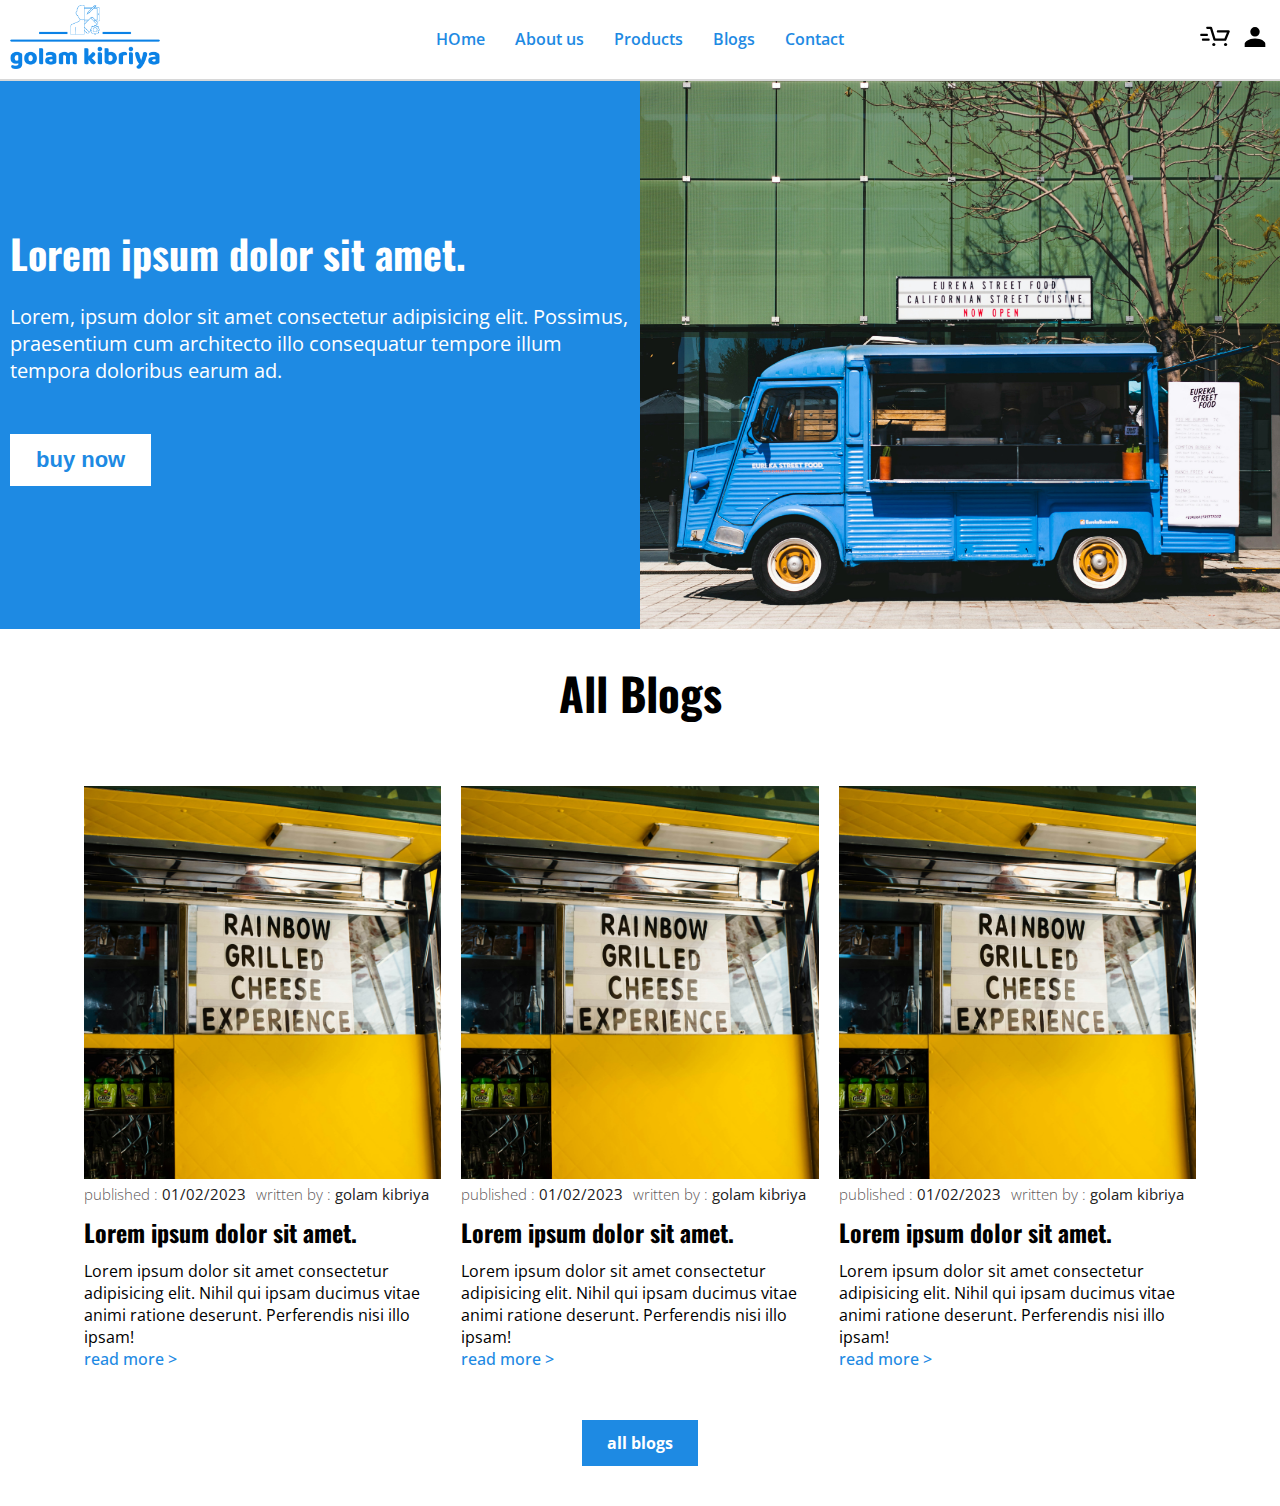
<file: index.html>
<!DOCTYPE html>
<html lang="en">

<head>
    <meta charset="UTF-8">
    <meta name="viewport" content="width=device-width, initial-scale=1.0">
    <title>Landing Page</title>
    <link rel="stylesheet" href="assets/css/style.css">
</head>

<body>
    <nav>
        <div class="wrapper container">
            <div class="logo">
                <a href="">
                    <img src="assets/images/logo/logo.png" alt="">
                </a>
            </div>
            <div class="menu">
                <ul>
                    <li><a href="index.html">HOme</a></li>
                    <li><a href="#">About us</a></li>
                    <li><a href="#">Products</a></li>
                    <li><a href="#">Blogs</a></li>
                    <li><a href="#">Contact</a></li>
                </ul>
            </div>
            <div class="cart">
                <a href="">
                    <img src="assets/images/icons/buy.svg" alt="">
                </a>
                <a href="">
                    <img src="assets/images/icons/person.svg" alt="">
                </a>

            </div>
        </div>
    </nav>

    <header>
        <div class="container hero-banner">
            <div class="col col-1">
                <div>
                    <h2>Lorem ipsum dolor sit amet.</h2>
                    <p>Lorem, ipsum dolor sit amet consectetur adipisicing elit. Possimus, praesentium cum architecto
                        illo
                        consequatur tempore illum tempora doloribus earum ad.</p>
                </div>
                <button class="btn">buy now</button>
            </div>
            <div class="col col-2">
                <img class="hero-img" src="assets/images/hero-banner.jpg" alt="">
            </div>
        </div>
    </header>
    <section class="blog-section container">
        <div class="section-title">
            <h2>All Blogs</h2>
        </div>

        <div class="blogs">

            <div class="blog"> <img src="assets/images/blog1.jpg" alt="">
                <div class="blog-content">
                    <ul class="info">
                        <li>published : <span>01/02/2023</span> </li>
                        <li> written by : <span> golam kibriya</span></li>
                    </ul>
                    <h2>Lorem ipsum dolor sit amet.</h2>
                    <p>Lorem ipsum dolor sit amet consectetur adipisicing elit. Nihil qui ipsam ducimus vitae animi
                        ratione deserunt. Perferendis nisi illo ipsam!</p>
                </div>


                <a href="" class="blog-btn"> read more ></a>
            </div>

            <div class="blog"> <img src="assets/images/blog1.jpg" alt="">
                <div class="blog-content">
                    <ul class="info">
                        <li>published : <span>01/02/2023</span> </li>
                        <li> written by : <span> golam kibriya</span></li>
                    </ul>
                    <h2>Lorem ipsum dolor sit amet.</h2>
                    <p>Lorem ipsum dolor sit amet consectetur adipisicing elit. Nihil qui ipsam ducimus vitae animi
                        ratione deserunt. Perferendis nisi illo ipsam!</p>
                </div>


                <a href="" class="blog-btn"> read more ></a>
            </div>

            <div class="blog"> <img src="assets/images/blog1.jpg" alt="">
                <div class="blog-content">
                    <ul class="info">
                        <li>published : <span>01/02/2023</span> </li>
                        <li> written by : <span> golam kibriya</span></li>
                    </ul>
                    <h2>Lorem ipsum dolor sit amet.</h2>
                    <p>Lorem ipsum dolor sit amet consectetur adipisicing elit. Nihil qui ipsam ducimus vitae animi
                        ratione deserunt. Perferendis nisi illo ipsam!</p>
                </div>


                <a href="" class="blog-btn"> read more ></a>
            </div>


        </div>
        <div class="blogs-btn"> <a href="blogs.html" class="btn">all blogs</a></div>
    </section>
</body>

</html>
</file>
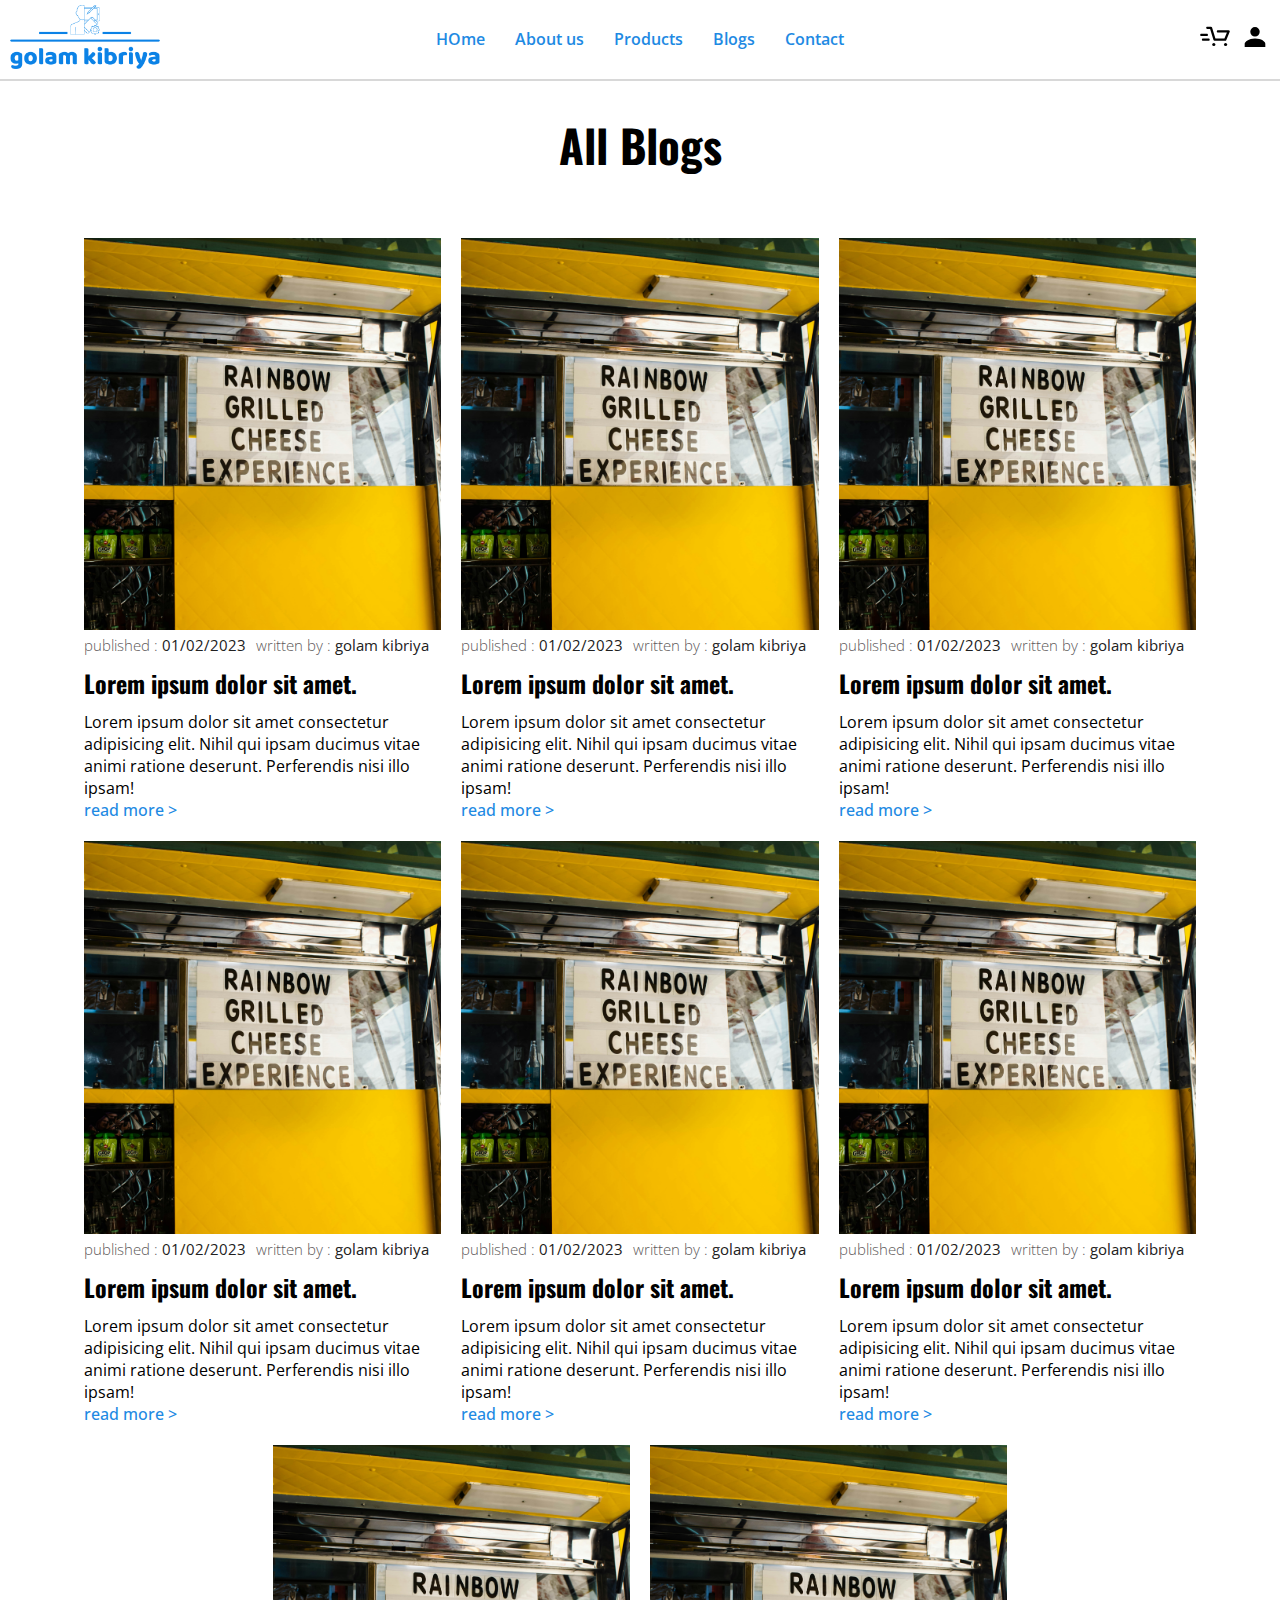
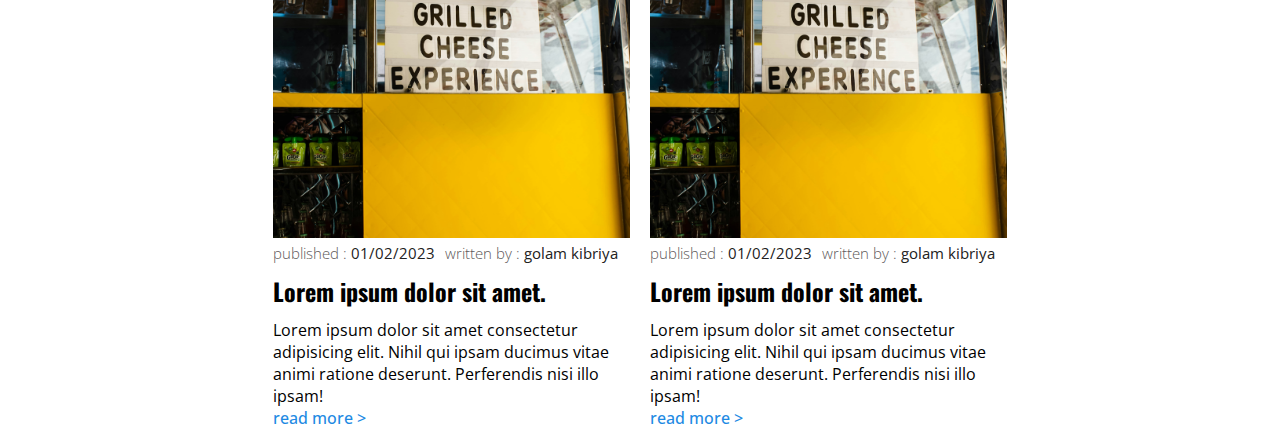
<file: blogs.html>
<!DOCTYPE html>
<html lang="en">

<head>
    <meta charset="UTF-8">
    <meta name="viewport" content="width=device-width, initial-scale=1.0">
    <title>Landing Page</title>
    <link rel="stylesheet" href="assets/css/style.css">
</head>

<body>
    <nav>
        <div class="wrapper container">
            <div class="logo">
                <a href="">
                    <img src="assets/images/logo/logo.png" alt="">
                </a>
            </div>
            <div class="menu">
                <ul>
                    <li><a href="index.html">HOme</a></li>
                    <li><a href="#">About us</a></li>
                    <li><a href="#">Products</a></li>
                    <li><a href="#">Blogs</a></li>
                    <li><a href="#">Contact</a></li>
                </ul>
            </div>
            <div class="cart">
                <a href="">
                    <img src="assets/images/icons/buy.svg" alt="">
                </a>
                <a href="">
                    <img src="assets/images/icons/person.svg" alt="">
                </a>

            </div>
        </div>
    </nav>


    <section class="blog-section container">
        <div class="section-title">
            <h2>All Blogs</h2>
        </div>

        <div class="blogs">

            <div class="blog">
                <img src="assets/images/blog1.jpg" alt="">
                <div class="blog-content">
                    <ul class="info">
                        <li>published : <span>01/02/2023</span> </li>
                        <li> written by : <span> golam kibriya</span></li>
                    </ul>
                    <h2>Lorem ipsum dolor sit amet.</h2>
                    <p>Lorem ipsum dolor sit amet consectetur adipisicing elit. Nihil qui ipsam ducimus vitae animi
                        ratione deserunt. Perferendis nisi illo ipsam!</p>
                </div>


                <a href="" class="blog-btn"> read more ></a>
            </div>

            <div class="blog"> <img src="assets/images/blog1.jpg" alt="">
                <div class="blog-content">
                    <ul class="info">
                        <li>published : <span>01/02/2023</span> </li>
                        <li> written by : <span> golam kibriya</span></li>
                    </ul>
                    <h2>Lorem ipsum dolor sit amet.</h2>
                    <p>Lorem ipsum dolor sit amet consectetur adipisicing elit. Nihil qui ipsam ducimus vitae animi
                        ratione deserunt. Perferendis nisi illo ipsam!</p>
                </div>


                <a href="" class="blog-btn"> read more ></a>
            </div>

            <div class="blog"> <img src="assets/images/blog1.jpg" alt="">
                <div class="blog-content">
                    <ul class="info">
                        <li>published : <span>01/02/2023</span> </li>
                        <li> written by : <span> golam kibriya</span></li>
                    </ul>
                    <h2>Lorem ipsum dolor sit amet.</h2>
                    <p>Lorem ipsum dolor sit amet consectetur adipisicing elit. Nihil qui ipsam ducimus vitae animi
                        ratione deserunt. Perferendis nisi illo ipsam!</p>
                </div>


                <a href="" class="blog-btn"> read more ></a>
            </div>

            <div class="blog"> <img src="assets/images/blog1.jpg" alt="">
                <div class="blog-content">
                    <ul class="info">
                        <li>published : <span>01/02/2023</span> </li>
                        <li> written by : <span> golam kibriya</span></li>
                    </ul>
                    <h2>Lorem ipsum dolor sit amet.</h2>
                    <p>Lorem ipsum dolor sit amet consectetur adipisicing elit. Nihil qui ipsam ducimus vitae animi
                        ratione deserunt. Perferendis nisi illo ipsam!</p>
                </div>


                <a href="" class="blog-btn"> read more ></a>
            </div>

            <div class="blog"> <img src="assets/images/blog1.jpg" alt="">
                <div class="blog-content">
                    <ul class="info">
                        <li>published : <span>01/02/2023</span> </li>
                        <li> written by : <span> golam kibriya</span></li>
                    </ul>
                    <h2>Lorem ipsum dolor sit amet.</h2>
                    <p>Lorem ipsum dolor sit amet consectetur adipisicing elit. Nihil qui ipsam ducimus vitae animi
                        ratione deserunt. Perferendis nisi illo ipsam!</p>
                </div>


                <a href="" class="blog-btn"> read more ></a>
            </div>

            <div class="blog"> <img src="assets/images/blog1.jpg" alt="">
                <div class="blog-content">
                    <ul class="info">
                        <li>published : <span>01/02/2023</span> </li>
                        <li> written by : <span> golam kibriya</span></li>
                    </ul>
                    <h2>Lorem ipsum dolor sit amet.</h2>
                    <p>Lorem ipsum dolor sit amet consectetur adipisicing elit. Nihil qui ipsam ducimus vitae animi
                        ratione deserunt. Perferendis nisi illo ipsam!</p>
                </div>


                <a href="" class="blog-btn"> read more ></a>
            </div>

            <div class="blog"> <img src="assets/images/blog1.jpg" alt="">
                <div class="blog-content">
                    <ul class="info">
                        <li>published : <span>01/02/2023</span> </li>
                        <li> written by : <span> golam kibriya</span></li>
                    </ul>
                    <h2>Lorem ipsum dolor sit amet.</h2>
                    <p>Lorem ipsum dolor sit amet consectetur adipisicing elit. Nihil qui ipsam ducimus vitae animi
                        ratione deserunt. Perferendis nisi illo ipsam!</p>
                </div>


                <a href="" class="blog-btn"> read more ></a>
            </div>

            <div class="blog"> <img src="assets/images/blog1.jpg" alt="">
                <div class="blog-content">
                    <ul class="info">
                        <li>published : <span>01/02/2023</span> </li>
                        <li> written by : <span> golam kibriya</span></li>
                    </ul>
                    <h2>Lorem ipsum dolor sit amet.</h2>
                    <p>Lorem ipsum dolor sit amet consectetur adipisicing elit. Nihil qui ipsam ducimus vitae animi
                        ratione deserunt. Perferendis nisi illo ipsam!</p>
                </div>


                <a href="" class="blog-btn"> read more ></a>
            </div>


        </div>

    </section>
</body>

</html>
</file>
<file: assets/css/style.css>
@import url('https://fonts.googleapis.com/css2?family=Open+Sans:ital,wght@0,300..800;1,300..800&family=Oswald:wght@200..700&display=swap');

* {
    padding: 0;
    margin: 0;
    box-sizing: border-box;
}

:root {
    --color-primary: #1e8ae3;
    --color-secondary: '';
    --color-light: #fff;
    --color-dark: '';
}

body {
    font-family: "Open Sans", sans-serif;
}

h1,
h2,
h3 {
    font-family: "Oswald", sans-serif;
}

img {
    max-width: 100%;
}

ul {
    list-style: none;
}

.btn {
    border: none;
    padding: 12px 25px;
    cursor: pointer;
    font-weight: 700;

}

.container {
    max-width: 1400px;
    width: 100%;
    margin: 0 auto;
}

.wrapper {
    display: flex;
    flex-wrap: wrap;
    align-items: center;
    padding: 5px 10px;
    border-bottom: 2px solid #00000027;
}

.wrapper .logo {
    flex-basis: 20%;
}

.wrapper .logo img {
    width: 150px;
}

.wrapper .menu {
    flex-basis: 60%;
}

.wrapper .menu ul {
    display: flex;
    flex-wrap: wrap;
    align-items: center;
    justify-content: center;
    list-style: none;
}

.wrapper .menu ul a {
    text-decoration: none;
    color: var(--color-primary);
    font-weight: 600;
    padding: 8px 10px;
    margin: 0 5px;
    position: relative;

}

.wrapper .menu ul a::after {
    content: "";
    position: absolute;
    width: 0%;
    height: 2px;
    left: 0;
    bottom: 0px;
    background: var(--color-primary);
    transition: all .5s;
}

.wrapper .menu ul a:hover::after {
    width: 100%;
}

.wrapper .cart {
    flex-basis: 20%;
    display: flex;
    justify-content: end;
    gap: 10px;
}

.wrapper .cart img {
    width: 30px;
}

.hero-banner {
    display: flex;
    align-items: center;
    background: var(--color-primary);

}

.hero-banner .col-1 {
    display: flex;
    flex-direction: column;
    align-items: start;
    justify-content: center;
    text-align: start;
    padding: 0 10px;
    color: var(--color-light);

}

.hero-banner .col {
    flex-basis: 50%;
    max-width: 50%;

}

.hero-banner .col h2 {
    margin-bottom: 20px;
    width: 100%;
    font-size: 40px;
}

.hero-banner .col p {
    font-size: 20px;
}

.hero-banner .col-1 button {
    color: var(--color-primary);
    background: var(--color-light);
    margin-top: 50px;
    font-size: 22px;
    border: 1px solid var(--color-light);
    transition: all .3s;

}

.hero-banner .col-1 button:hover {
    background: var(--color-primary);
    color: var(--color-light);
}

.hero-banner .col .hero-img {
    display: block;
    aspect-ratio: 14/12;
    object-fit: cover;

}

/* blog-section */
.blog-section {}

.section-title {
    text-align: center;
    margin: 30px 0;
    font-size: 30px;
}

.blog-section .blogs {
    width: 90%;
    margin: 50px auto 0 auto;
    display: flex;
    flex-wrap: wrap;
    align-items: center;
    justify-content: center;
}

.blog-section .blogs .blog {
    flex-basis: 31%;
    margin: 10px;

}

.blog-section .blogs .blog .blog-content {}

.blog-section .blogs .blog .blog-content .info {
    font-weight: 200;
    color: rgb(94, 90, 90);
    display: flex;
    font-size: 15px;
    gap: 10px;
}

.blog-section .blogs .blog .blog-content .info span {
    font-weight: 400;
    color: rgb(33, 32, 32);


}

.blog-section .blogs .blog .blog-content h2 {
    padding: 10px 0;
}

.blog-section .blogs .blog img {
    width: 100%;
    aspect-ratio: 10/11;
    object-fit: cover;

}

.blog-section .blogs .blog .blog-btn {
    margin-top: 10px;

    text-decoration: none;
    color: var(--color-primary);
    font-weight: 500;
}

.blogs-btn {
    margin: 40px 0;
    display: flex;
    align-items: center;
    justify-content: center;
}

.blogs-btn a {
    text-decoration: none;
    color: var(--color-light);
    background: var(--color-primary);
}
</file>
